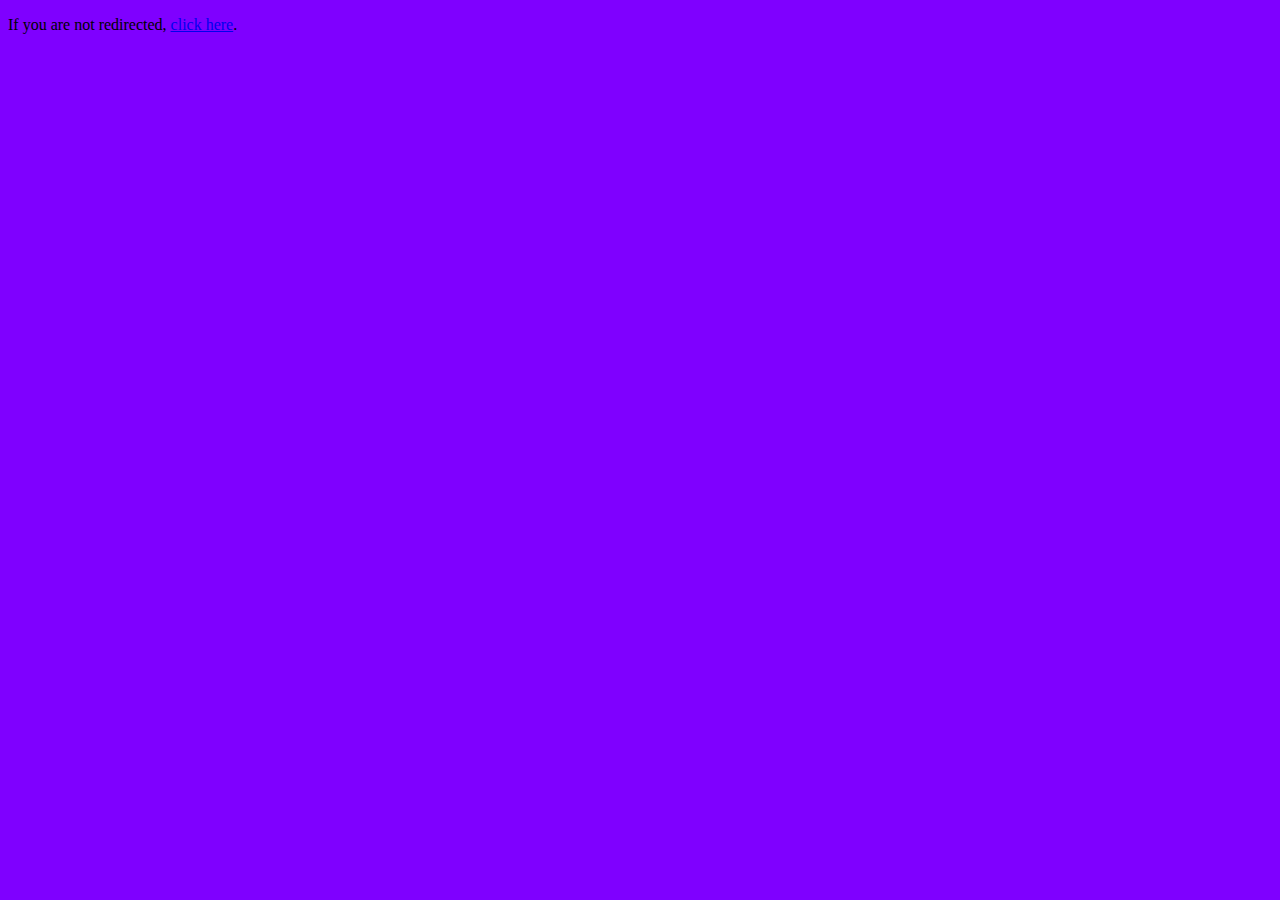
<file: index.html>
<!DOCTYPE html>
<html lang="en">
<head>
    <!-- Google Analytics -->
    <script>
        (function(i,s,o,g,r,a,m){i['GoogleAnalyticsObject']=r;i[r]=i[r]||function(){
        (i[r].q=i[r].q||[]).push(arguments)},i[r].l=1*new Date();a=s.createElement(o),
        m=s.getElementsByTagName(o)[0];a.async=1;a.src=g;m.parentNode.insertBefore(a,m)
        })(window,document,'script','https://www.google-analytics.com/analytics.js','ga');
        
        ga('create', 'UA-XXXXX-Y', 'auto');
        ga('send', 'pageview');
    </script>
    <!-- End Google Analytics -->

    
    <!-- Google tag (gtag.js) -->
        <script async src="https://www.googletagmanager.com/gtag/js?id=GA_TRACKING_ID"></script>
        <script>
          window.dataLayer = window.dataLayer || [];
          function gtag(){window.dataLayer.push(arguments);}
          gtag('js', new Date());

          gtag('config', '295012817');
        </script>
    
    
    
    <meta name="google-site-verification" content="FAI_YXhR7DLYvpX_tWlkxhKZfog6EAxBteXJ0UF6G_U" />
    <meta name="keywords" content="josh, joshua, steer, mr, maths, teacher, GBA, gulfbritishacademy, byebye, business, popular, youtube, tiktoker">
    <meta name="description" content="Mr Steer's official website built by one of his students from GBA Kuwait. This website is purposely made to support Mr Steer, previously a tiktoker who used to make hilariously funny videos but got locked out of his account, to gain back his popularity although he never really asked for it this was more like a passion project. Hope you enjoy it! Please don't copy or attempt to steal as we all know the official website URL cannot be changed. Thank you!">
    <meta charset="UTF-8">
    <meta http-equiv="refresh" content="2;url=landing/welcome.html">
    <link rel="icon" href="icons/redirecting.ico" type="image/x-icon">
    <title>Redirecting...</title>
    <script>
  setTimeout(function() {
    document.body.style.backgroundColor = "#FFA500";
  }, 1000); // Delay in milliseconds (1 second in this case)
</script>
<script>
  setTimeout(function() {
    document.body.style.backgroundColor = "#ADD8E6";
  }, 2000); // Delay in milliseconds (1 second in this case)
</script>
</head>
<body style="background-color: #7F00FF;">
    <p>If you are not redirected, <a href="welcome/welcome.html">click here</a>.</p>

    <!--https://github.blog/2013-03-15-moving-and-renaming-files-on-github/-->
</body>
</html>
</file>
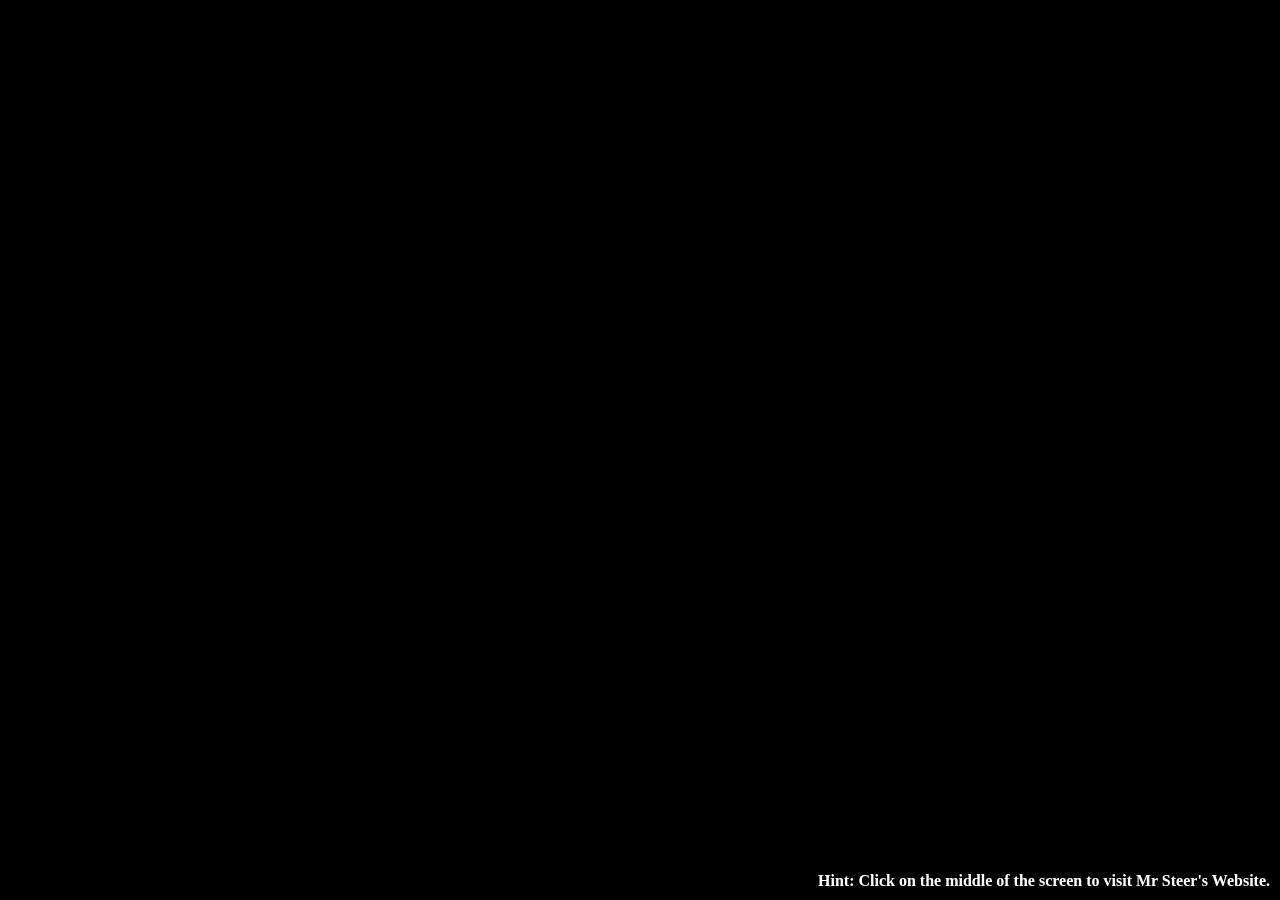
<file: landing/welcome.html>
<!DOCTYPE html>
<html lang="en">
  <head>
    <title>A Maths Teacher</title>
    <meta charset="UTF-8">
    <meta name="viewport" content="width=device-width, initial-scale=1.0">
    <link href="welcome.css" rel="stylesheet" type="text/css" />
    <link rel="icon" href="../icons/welcome.ico" type="image/x-icon">
  </head>

  <body>
    <h1 id="top">
      <a href="../main/info.html">"In the wacky world of numbers and equations, there was a math whiz who could make even the most serious calculations crack a smile!"</a>
    </h1>

    <div style="position: fixed; bottom: 0; right: 0; color: white; font-weight: bold; padding: 10px;">Hint: Click on the middle of the screen to visit Mr Steer's Website.</div>

    <div id="comments">
      <!--Website created on 7 Feb 2023-->
      <!--First P Interview w Mr J started on Tuesday 31st Jan-->
    </div>
    
  </body>
</html>
</file>
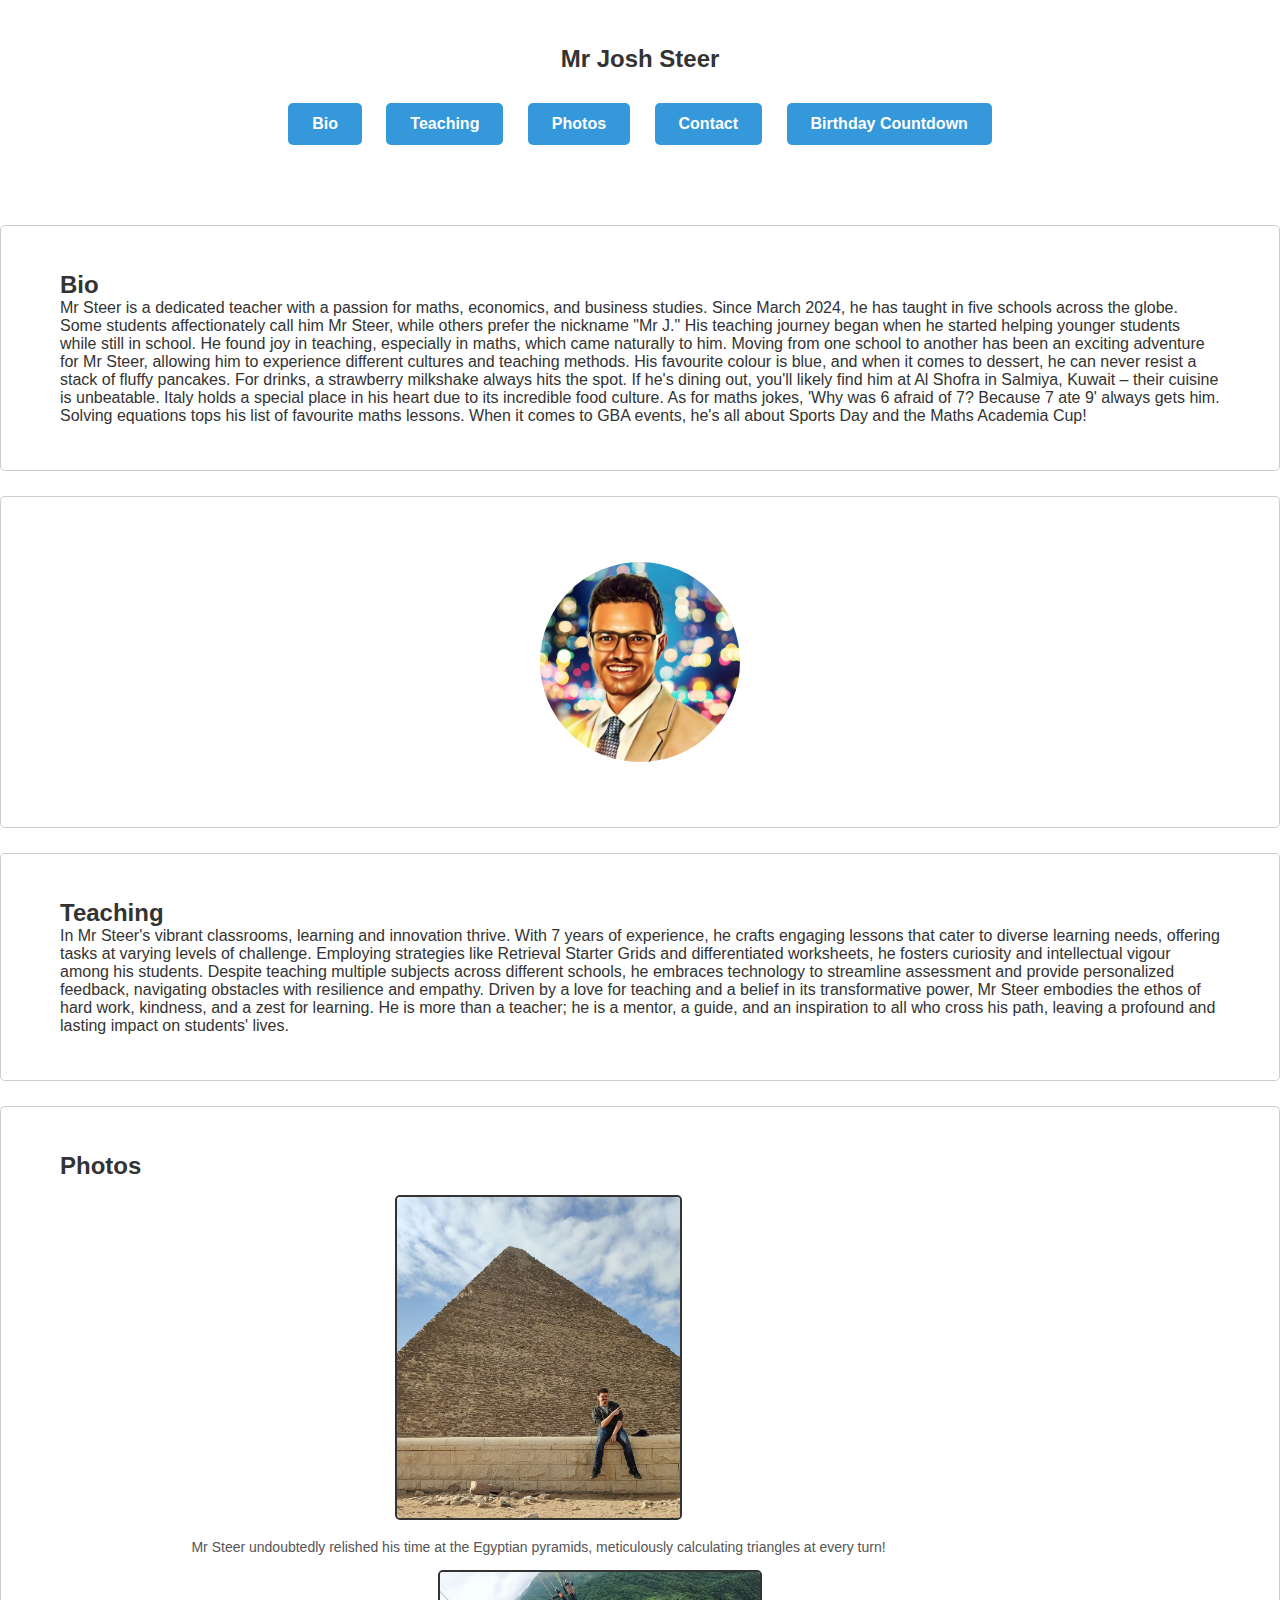
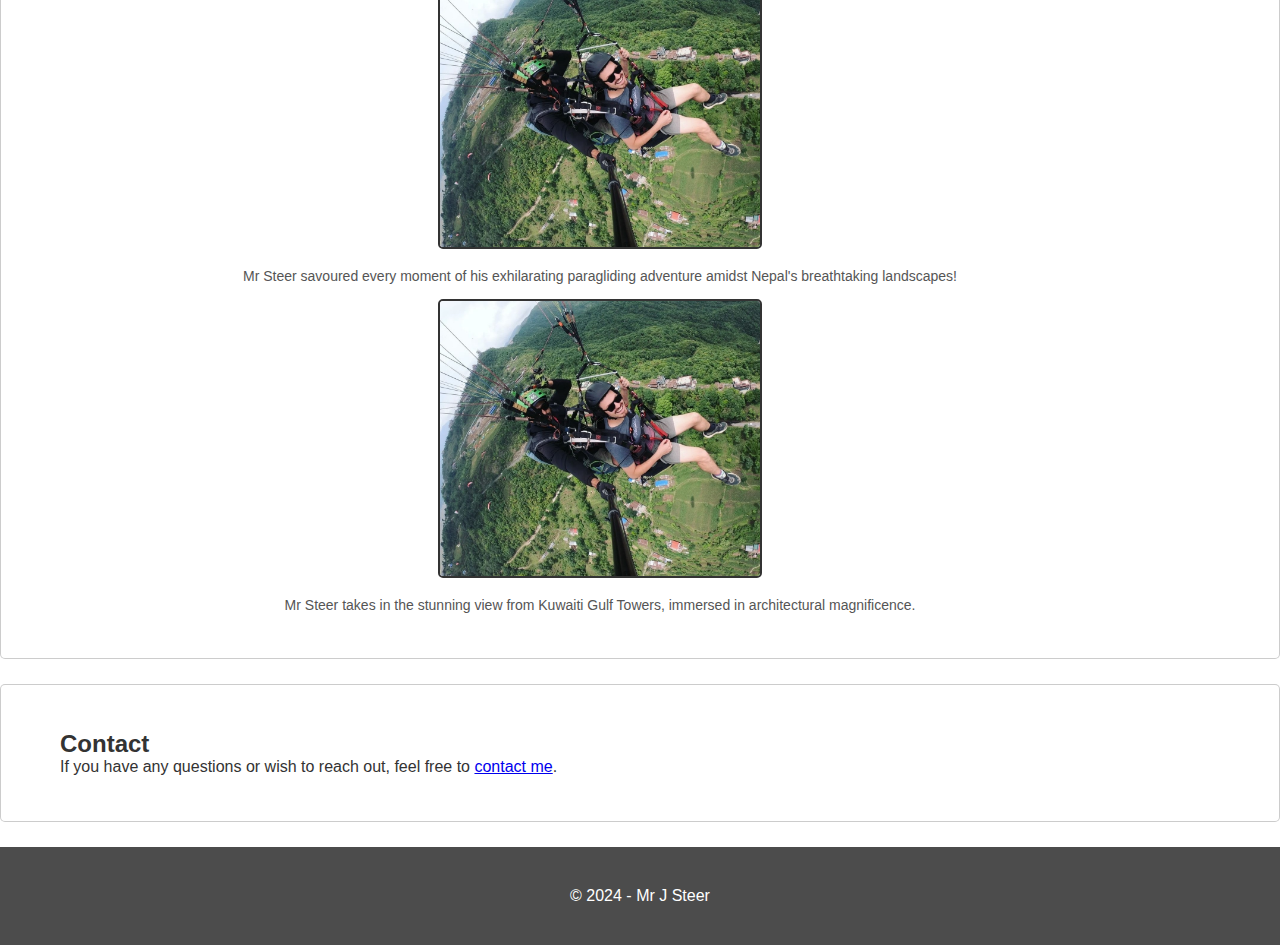
<file: main/info.html>
<!DOCTYPE html>
<html lang="en">
<head>
    <meta charset="UTF-8">
    <meta name="viewport" content="width=device-width, initial-scale=1.0">
    <link rel="stylesheet" href="info.css">
    <link rel="stylesheet" href="https://cdnjs.cloudflare.com/ajax/libs/animate.css/4.1.1/animate.min.css">
    <link rel="icon" href="../icons/primary_page.ico" type="image/x-icon">
    <title>About Me - Mr Steer</title>
</head>
  
    <body>
      <header class="floating-header">
          <nav>
              <div class="container">
                  <h1>Mr Josh Steer</h1>
                  <div class="button-container">
                      <a class="nav-button" href="#bio">Bio</a>
                      <a class="nav-button" href="#teaching">Teaching</a>
                      <a class="nav-button" href="#photos">Photos</a>
                      <a class="nav-button" href="#contact">Contact</a>
                      <a class="nav-button" href="../more/birthday.html" target="_blank">Birthday Countdown</a>
                  </div>
              </div>
          </nav>
      </header>
      
    <section id="bio" class="section-bg">
        <div class="container">
            <h2>Bio</h2>
            <p>Mr Steer is a dedicated teacher with a passion for maths, economics, and business studies. Since March 2024, he has taught in five schools across the globe. Some students affectionately call him Mr Steer, while others prefer the nickname "Mr J." His teaching journey began when he started helping younger students while still in school. He found joy in teaching, especially in maths, which came naturally to him. Moving from one school to another has been an exciting adventure for Mr Steer, allowing him to experience different cultures and teaching methods. His favourite colour is blue, and when it comes to dessert, he can never resist a stack of fluffy pancakes. For drinks, a strawberry milkshake always hits the spot. If he's dining out, you'll likely find him at Al Shofra in Salmiya, Kuwait – their cuisine is unbeatable. Italy holds a special place in his heart due to its incredible food culture. As for maths jokes, 'Why was 6 afraid of 7? Because 7 ate 9' always gets him. Solving equations tops his list of favourite maths lessons. When it comes to GBA events, he's all about Sports Day and the Maths Academia Cup!</p>
        </div>
    </section>

      <section id="profile-photo" class="section-bg">
          <div class="container">
              <div class="centered-content">
                  <img src="../media/makeups/lighting_Steer.jpeg" alt="Your Profile Photo">
              </div>
          </div>
      </section>
      
    <section id="teaching" class="section-bg">
        <div class="container">
            <h2>Teaching</h2>
            <p>In Mr Steer's vibrant classrooms, learning and innovation thrive. With 7 years of experience, he crafts engaging lessons that cater to diverse learning needs, offering tasks at varying levels of challenge. Employing strategies like Retrieval Starter Grids and differentiated worksheets, he fosters curiosity and intellectual vigour among his students. Despite teaching multiple subjects across different schools, he embraces technology to streamline assessment and provide personalized feedback, navigating obstacles with resilience and empathy. Driven by a love for teaching and a belief in its transformative power, Mr Steer embodies the ethos of hard work, kindness, and a zest for learning. He is more than a teacher; he is a mentor, a guide, and an inspiration to all who cross his path, leaving a profound and lasting impact on students' lives.</p>
        </div>
    </section>
      
    <section id="photos" class="section-bg">
        <div class="container">
            <h2>Photos</h2>
            <div class="photo-gallery">
                <div class="photo-item">
                    <img src="../media/mrSteer_img1.png" alt="Mr Steer amidst the geometric marvels of Egypt's Pyramids!">
                    <p class="photo-caption">Mr Steer undoubtedly relished his time at the Egyptian pyramids, meticulously calculating triangles at every turn!</p>
                </div>
                <div class="photo-item">
                    <img src="../media/mrSteer_img2.jpg" alt="Mr Steer Paragliding in Nepal">
                    <p class="photo-caption">Mr Steer savoured every moment of his exhilarating paragliding adventure amidst Nepal's breathtaking landscapes!</p>
                </div>
                <div class="photo-item">
                    <img src="../media/mrSteer_img3.jpg" alt="Mr Steer amid the architectural splendour of the Kuwaiti Gulf Towers!">
                    <p class="photo-caption">Mr Steer takes in the stunning view from Kuwaiti Gulf Towers, immersed in architectural magnificence.</p>
                </div>
                <!-- Add more photos as needed -->
            </div>
        </div>
    </section>
      
    <section id="contact" class="section-bg">
    <div class="container">
        <h2>Contact</h2>
        <p>If you have any questions or wish to reach out, feel free to <a href="mailto:mrsteer@gmx.us">contact me</a>.</p>
    </div>
</section>
      
    <footer class="footer-bg">
        <div class="container">
            <p>&copy; 2024 - Mr J Steer</p>
        </div>
    </footer>

    <script>
        window.addEventListener('scroll', function() {
            // Get the elements you want to animate
            const elements = document.querySelectorAll('.animate-on-scroll');

            // Loop through each element
            elements.forEach(element => {
                // Check if the element is in the viewport
                const rect = element.getBoundingClientRect();
                const windowHeight = window.innerHeight || document.documentElement.clientHeight;
                const isInViewport = rect.top <= windowHeight && rect.bottom >= 0;

                // If the element is in the viewport, add the animation class
                if (isInViewport) {
                    element.classList.add('animate__animated', 'animate__fadeInUp');
                }
            });
        });
    </script>

      
</body>
</html>
</file>
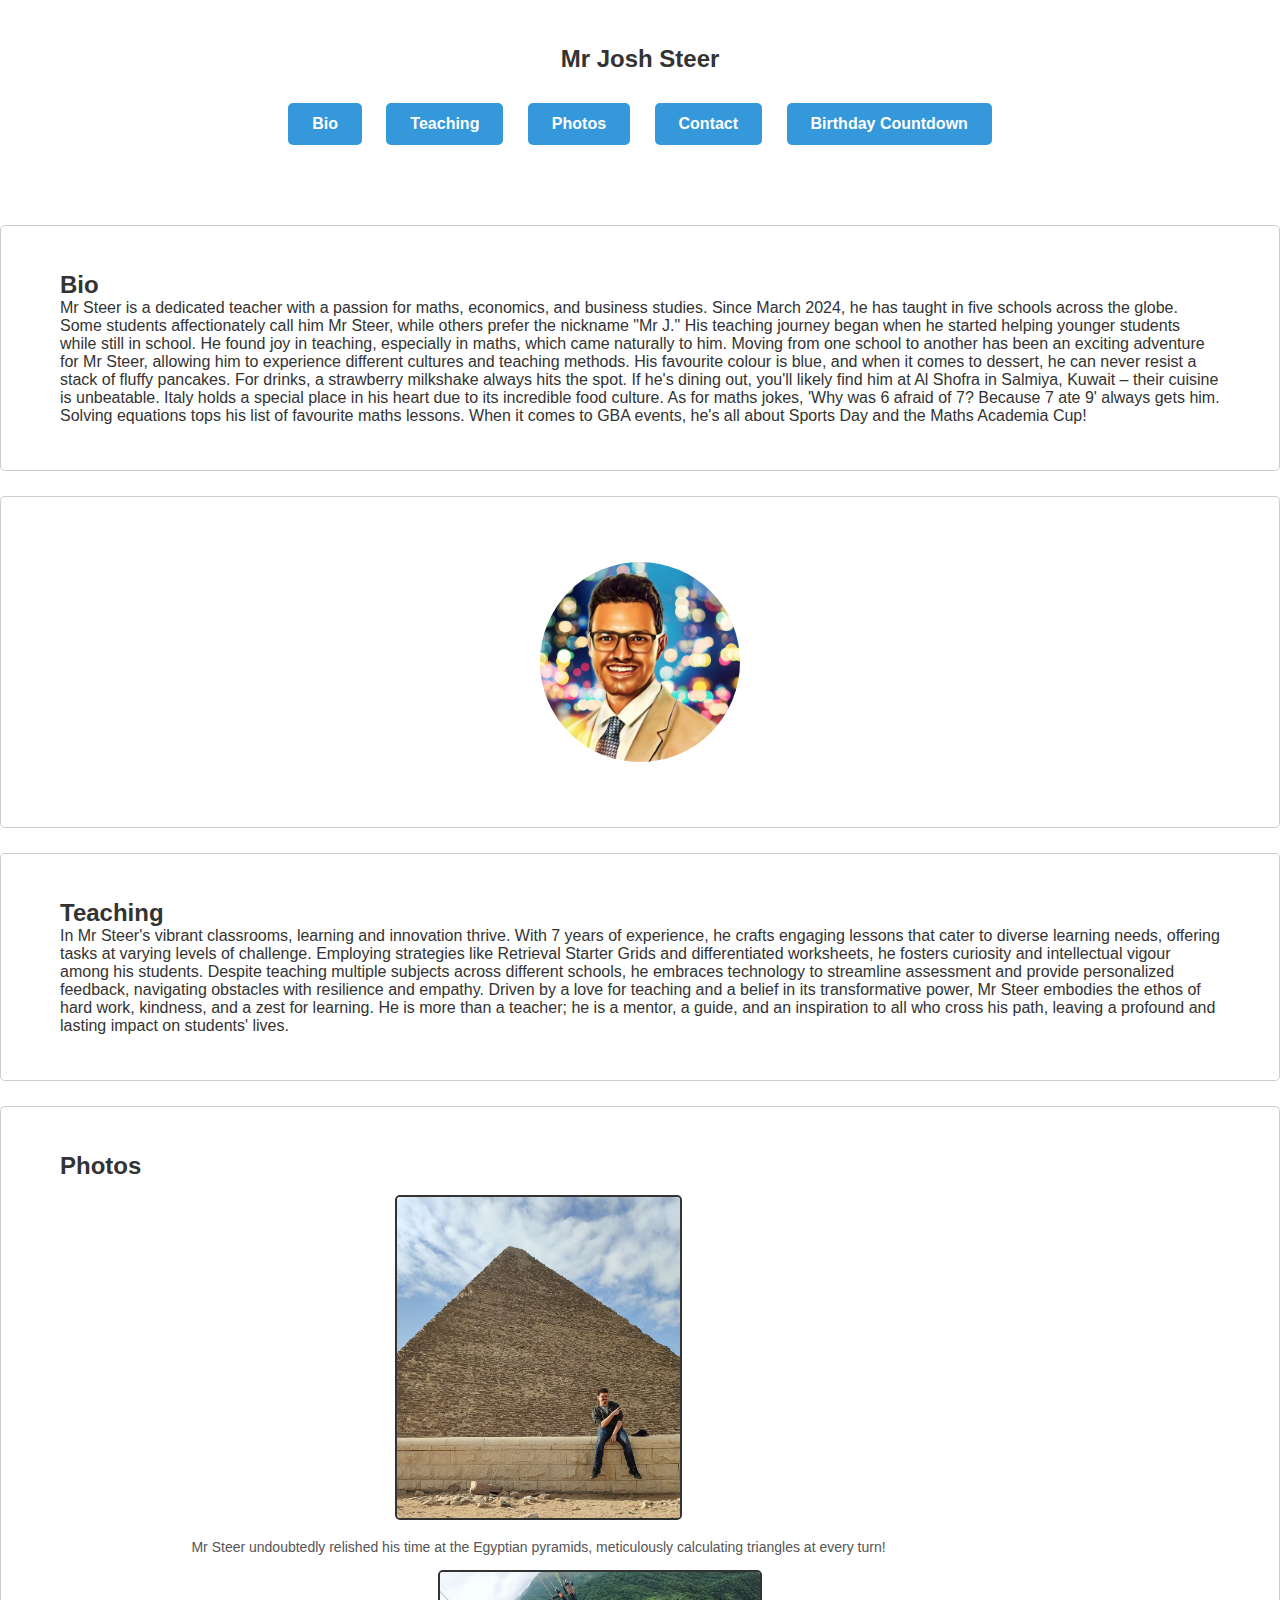
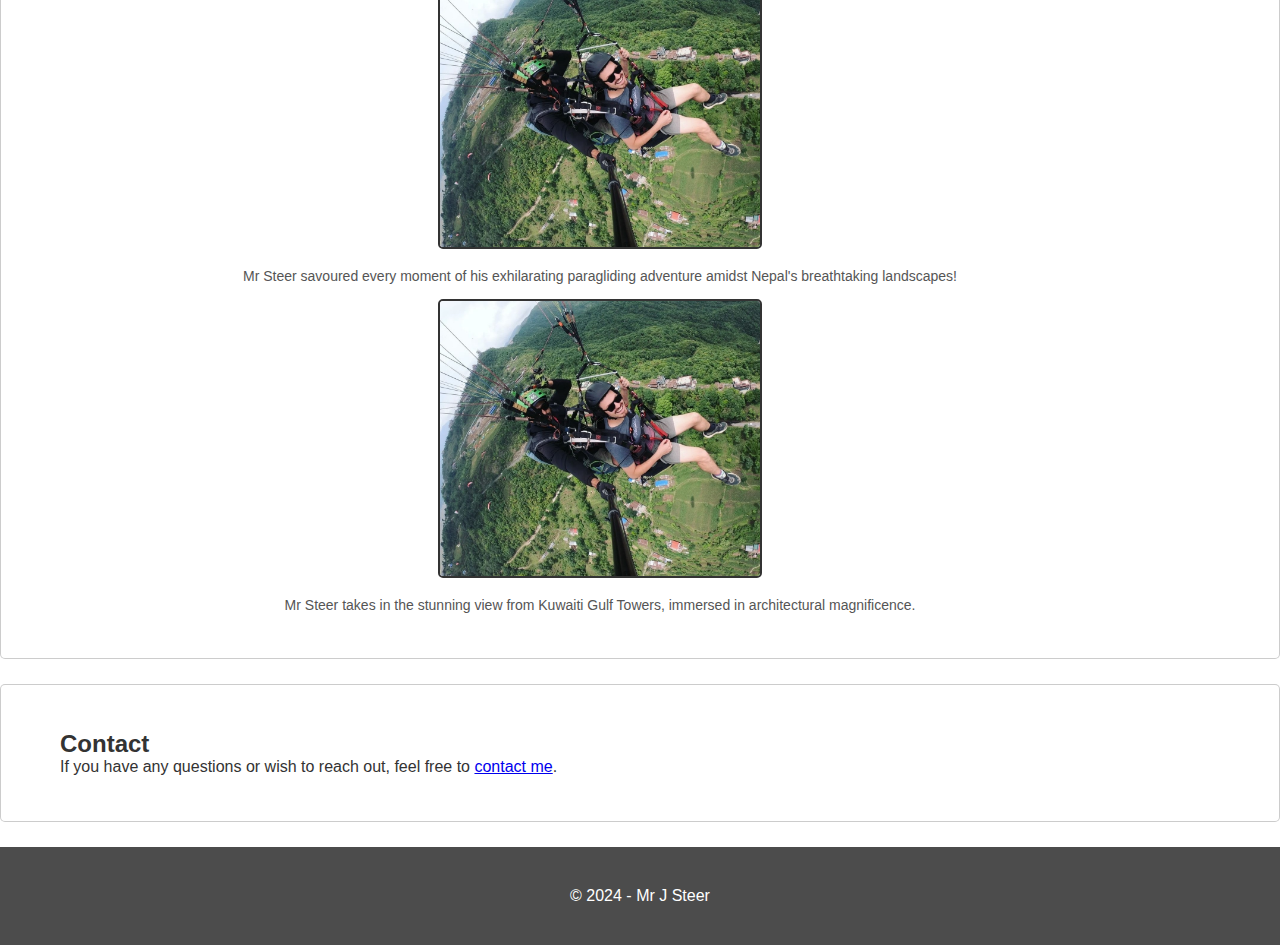
<file: main/trial.html>
<!DOCTYPE html>
<html lang="en">
<head>
    <meta charset="UTF-8">
    <meta name="viewport" content="width=device-width, initial-scale=1.0">
    <link rel="stylesheet" href="trial.css">
    <link rel="stylesheet" href="https://cdnjs.cloudflare.com/ajax/libs/animate.css/4.1.1/animate.min.css">
    <link rel="icon" href="../icons/primary_page.ico" type="image/x-icon">
    <title>About Me - Mr Steer</title>
</head>
  
    <body>
      <header class="floating-header">
          <nav>
              <div class="container">
                  <h1>Mr Josh Steer</h1>
                  <div class="button-container">
                      <a class="nav-button" href="#bio">Bio</a>
                      <a class="nav-button" href="#teaching">Teaching</a>
                      <a class="nav-button" href="#photos">Photos</a>
                      <a class="nav-button" href="#contact">Contact</a>
                      <a class="nav-button" href="../more/birthday.html" target="_blank">Birthday Countdown</a>
                  </div>
              </div>
          </nav>
      </header>
      
    <section id="bio" class="section-bg">
        <div class="container">
            <h2>Bio</h2>
            <p>Mr Steer is a dedicated teacher with a passion for maths, economics, and business studies. Since March 2024, he has taught in five schools across the globe. Some students affectionately call him Mr Steer, while others prefer the nickname "Mr J." His teaching journey began when he started helping younger students while still in school. He found joy in teaching, especially in maths, which came naturally to him. Moving from one school to another has been an exciting adventure for Mr Steer, allowing him to experience different cultures and teaching methods. His favourite colour is blue, and when it comes to dessert, he can never resist a stack of fluffy pancakes. For drinks, a strawberry milkshake always hits the spot. If he's dining out, you'll likely find him at Al Shofra in Salmiya, Kuwait – their cuisine is unbeatable. Italy holds a special place in his heart due to its incredible food culture. As for maths jokes, 'Why was 6 afraid of 7? Because 7 ate 9' always gets him. Solving equations tops his list of favourite maths lessons. When it comes to GBA events, he's all about Sports Day and the Maths Academia Cup!</p>
        </div>
    </section>

      <section id="profile-photo" class="section-bg">
          <div class="container">
              <div class="centered-content">
                  <img src="../media/makeups/lighting_Steer.jpeg" alt="Your Profile Photo">
              </div>
          </div>
      </section>
      
    <section id="teaching" class="section-bg">
        <div class="container">
            <h2>Teaching</h2>
            <p>In Mr Steer's vibrant classrooms, learning and innovation thrive. With 7 years of experience, he crafts engaging lessons that cater to diverse learning needs, offering tasks at varying levels of challenge. Employing strategies like Retrieval Starter Grids and differentiated worksheets, he fosters curiosity and intellectual vigour among his students. Despite teaching multiple subjects across different schools, he embraces technology to streamline assessment and provide personalized feedback, navigating obstacles with resilience and empathy. Driven by a love for teaching and a belief in its transformative power, Mr Steer embodies the ethos of hard work, kindness, and a zest for learning. He is more than a teacher; he is a mentor, a guide, and an inspiration to all who cross his path, leaving a profound and lasting impact on students' lives.</p>
        </div>
    </section>
      
    <section id="photos" class="section-bg">
        <div class="container">
            <h2>Photos</h2>
            <div class="photo-gallery">
                <div class="photo-item">
                    <img src="../media/mrSteer_img1.png" alt="Mr Steer amidst the geometric marvels of Egypt's Pyramids!">
                    <p class="photo-caption">Mr Steer undoubtedly relished his time at the Egyptian pyramids, meticulously calculating triangles at every turn!</p>
                </div>
                <div class="photo-item">
                    <img src="../media/mrSteer_img2.jpg" alt="Mr Steer Paragliding in Nepal">
                    <p class="photo-caption">Mr Steer savoured every moment of his exhilarating paragliding adventure amidst Nepal's breathtaking landscapes!</p>
                </div>
                <div class="photo-item">
                    <img src="../media/mrSteer_img3.jpg" alt="Mr Steer amid the architectural splendour of the Kuwaiti Gulf Towers!">
                    <p class="photo-caption">Mr Steer takes in the stunning view from Kuwaiti Gulf Towers, immersed in architectural magnificence.</p>
                </div>
                <!-- Add more photos as needed -->
            </div>
        </div>
    </section>
      
    <section id="contact" class="section-bg">
    <div class="container">
        <h2>Contact</h2>
        <p>If you have any questions or wish to reach out, feel free to <a href="mailto:mrsteer@gmx.us">contact me</a>.</p>
    </div>
</section>
      
    <footer class="footer-bg">
        <div class="container">
            <p>&copy; 2024 - Mr J Steer</p>
        </div>
    </footer>

    <script>
        window.addEventListener('scroll', function() {
            // Get the elements you want to animate
            const elements = document.querySelectorAll('.animate-on-scroll');

            // Loop through each element
            elements.forEach(element => {
                // Check if the element is in the viewport
                const rect = element.getBoundingClientRect();
                const windowHeight = window.innerHeight || document.documentElement.clientHeight;
                const isInViewport = rect.top <= windowHeight && rect.bottom >= 0;

                // If the element is in the viewport, add the animation class
                if (isInViewport) {
                    element.classList.add('animate__animated', 'animate__fadeInUp');
                }
            });
        });
    </script>

      
</body>
</html>
</file>
<file: landing/welcome.css>
html, body {
  height: 100%;
  width: 100%;
}

body {
  display: grid;
  place-items: center;
  height: 100vh;
  background-color: black;
  margin: 0rem;
  overflow: hidden;
}

h1 {
  font-family: "Space Mono", monospace;
  font-size: clamp(3rem, 10vw, 10rem);
  color: white;
  padding: 0 rem clamp(1rem, 2vw, 3rem);
  border-radius: clamp(0.4rem, 0.75vw, 1rem);
}

h1:hover {
  background-color: white;
  color: black;
}

a {
  text-decoration: none;
  color: black;
  font-size: 50px;
}
</file>
<file: main/info.css>
/* Reset some default styles and provide a chic layout */
* {
    margin: 0;
    padding: 0;
    box-sizing: border-box;
}

/* General styles for the body */
body {
    font-family: 'Helvetica', sans-serif;
    background-size: 400% 400%;
    animation: changeBackground 20s infinite linear;
    color: #333; /* Subtle text color for readability */
}

/* Keyframes for background animation */
@keyframes changeBackground {
    0% { background: linear-gradient(45deg, #3498db, #5dade2, #85c1e9, #aed6f1); }
    25% { background: linear-gradient(45deg, #3498db, #5dade2, #85c1e9, #aed6f1); }
    50% { background: linear-gradient(45deg, #3498db, #5dade2, #85c1e9, #aed6f1); }
    75% { background: linear-gradient(45deg, #3498db, #5dade2, #85c1e9, #aed6f1); }
    100% { background: linear-gradient(45deg, #3498db, #5dade2, #85c1e9, #aed6f1); }
}

/* Header styles */
header {
    background-color: transparent;
    text-align: center;
    padding: 25px 0; /* Adjusted padding */
}

/* Title styles */
h1 {
    font-size: 24px;
    margin: 0; /* Remove default margin */
}

/* Navigation button styles */
.nav-button {
    text-decoration: none;
    color: #fff;
    font-weight: bold;
    background-color: #3498db; /* Button background color */
    padding: 12px 24px; /* Adjusted padding */
    border-radius: 5px;
    transition: background-color 0.3s ease; /* Smooth color transition on hover */
    margin: 10px; /* Adjusted margin */
    display: inline-block; /* Ensure buttons are displayed in a block */
}

/* Container for navigation buttons */
.button-container {
    text-align: center;
    margin-top: 20px; /* Adjusted margin */
}

/* Hover effect for navigation buttons */
.nav-button:hover {
    background-color: #5dade2; /* Button background color on hover */
}

/* Centered content styles */
.centered-content {
    text-align: center;
}

/* Profile photo styles */
.centered-content img {
    max-width: 200px; /* Adjust the size of your profile photo as needed */
    border-radius: 50%; /* Creates a circular profile photo */
    margin: 20px auto; /* Center the photo with margin */
    display: block; /* Ensure centered alignment */
}

/* Container styles */
.container {
    max-width: 1200px;
    margin: 0 auto;
    padding: 20px;
}

/* Navigation styles */
nav ul {
    list-style-type: none;
}

nav ul li {
    display: inline;
    margin: 0 20px;
}

nav a {
    text-decoration: none;
    color: #333; /* Subtle text color for links */
    font-weight: bold;
}

/* Section background styles */
.section-bg {
    background-color: rgba(255, 255, 255, 0.9);
    border: 1px solid rgba(0, 0, 0, 0.2);
    border-radius: 5px;
    padding: 25px; /* Adjusted padding */
    margin: 25px 0; /* Adjusted margin */
    color: #333; /* Subtle text color for sections */
}

/* Photo gallery styles */
.photo-gallery {
    display: flex;
    flex-wrap: wrap;
    justify-content: space-between;
}

.photo-gallery img {
    max-width: 30%;
    margin: 15px 0; /* Adjusted margin */
    border: 2px solid #333; /* Subtle border for photos */
    border-radius: 5px;
}

.photo-item {
    text-align: center;
}

.photo-caption {
    color: #555; /* Caption text color */
    font-size: 14px; /* Caption font size */
}

/* Footer styles */
.footer-bg {
    background-color: rgba(0, 0, 0, 0.7);
    text-align: center;
    padding: 20px; /* Adjusted padding */
    color: #fff; /* White text color for the footer */
}

/* Media query for smaller screens */
@media only screen and (max-width: 768px) {
    header {
        padding: 20px 0; /* Adjust padding for smaller screens */
    }

    h1 {
        font-size: 20px; /* Decrease font size for smaller screens */
    }

    .nav-button {
        font-size: 14px; /* Decrease font size for buttons on smaller screens */
        padding: 10px 20px; /* Adjust padding for buttons on smaller screens */
        margin: 8px; /* Adjust margin for buttons on smaller screens */
    }
}
</file>
<file: main/trial.css>
/* Reset some default styles and provide a chic layout */
* {
    margin: 0;
    padding: 0;
    box-sizing: border-box;
}

/* General styles for the body */
body {
    font-family: 'Helvetica', sans-serif;
    background-size: 400% 400%;
    animation: changeBackground 20s infinite linear;
    color: #333; /* Subtle text color for readability */
}

/* Keyframes for background animation */
@keyframes changeBackground {
    0% { background: linear-gradient(45deg, #3498db, #5dade2, #85c1e9, #aed6f1); }
    25% { background: linear-gradient(45deg, #3498db, #5dade2, #85c1e9, #aed6f1); }
    50% { background: linear-gradient(45deg, #3498db, #5dade2, #85c1e9, #aed6f1); }
    75% { background: linear-gradient(45deg, #3498db, #5dade2, #85c1e9, #aed6f1); }
    100% { background: linear-gradient(45deg, #3498db, #5dade2, #85c1e9, #aed6f1); }
}

/* Header styles */
header {
    background-color: transparent;
    text-align: center;
    padding: 25px 0; /* Adjusted padding */
}

/* Title styles */
h1 {
    font-size: 24px;
    margin: 0; /* Remove default margin */
}

/* Navigation button styles */
.nav-button {
    text-decoration: none;
    color: #fff;
    font-weight: bold;
    background-color: #3498db; /* Button background color */
    padding: 12px 24px; /* Adjusted padding */
    border-radius: 5px;
    transition: background-color 0.3s ease; /* Smooth color transition on hover */
    margin: 10px; /* Adjusted margin */
    display: inline-block; /* Ensure buttons are displayed in a block */
}

/* Container for navigation buttons */
.button-container {
    text-align: center;
    margin-top: 20px; /* Adjusted margin */
}

/* Hover effect for navigation buttons */
.nav-button:hover {
    background-color: #5dade2; /* Button background color on hover */
}

/* Centered content styles */
.centered-content {
    text-align: center;
}

/* Profile photo styles */
.centered-content img {
    max-width: 200px; /* Adjust the size of your profile photo as needed */
    border-radius: 50%; /* Creates a circular profile photo */
    margin: 20px auto; /* Center the photo with margin */
    display: block; /* Ensure centered alignment */
}

/* Container styles */
.container {
    max-width: 1200px;
    margin: 0 auto;
    padding: 20px;
}

/* Navigation styles */
nav ul {
    list-style-type: none;
}

nav ul li {
    display: inline;
    margin: 0 20px;
}

nav a {
    text-decoration: none;
    color: #333; /* Subtle text color for links */
    font-weight: bold;
}

/* Section background styles */
.section-bg {
    background-color: rgba(255, 255, 255, 0.9);
    border: 1px solid rgba(0, 0, 0, 0.2);
    border-radius: 5px;
    padding: 25px; /* Adjusted padding */
    margin: 25px 0; /* Adjusted margin */
    color: #333; /* Subtle text color for sections */
}

/* Photo gallery styles */
.photo-gallery {
    display: flex;
    flex-wrap: wrap;
    justify-content: space-between;
}

.photo-gallery img {
    max-width: 30%;
    margin: 15px 0; /* Adjusted margin */
    border: 2px solid #333; /* Subtle border for photos */
    border-radius: 5px;
}

.photo-item {
    text-align: center;
}

.photo-caption {
    color: #555; /* Caption text color */
    font-size: 14px; /* Caption font size */
}

/* Footer styles */
.footer-bg {
    background-color: rgba(0, 0, 0, 0.7);
    text-align: center;
    padding: 20px; /* Adjusted padding */
    color: #fff; /* White text color for the footer */
}

/* Media query for smaller screens */
@media only screen and (max-width: 768px) {
    header {
        padding: 20px 0; /* Adjust padding for smaller screens */
    }

    h1 {
        font-size: 20px; /* Decrease font size for smaller screens */
    }

    .nav-button {
        font-size: 14px; /* Decrease font size for buttons on smaller screens */
        padding: 10px 20px; /* Adjust padding for buttons on smaller screens */
        margin: 8px; /* Adjust margin for buttons on smaller screens */
    }
}
</file>
